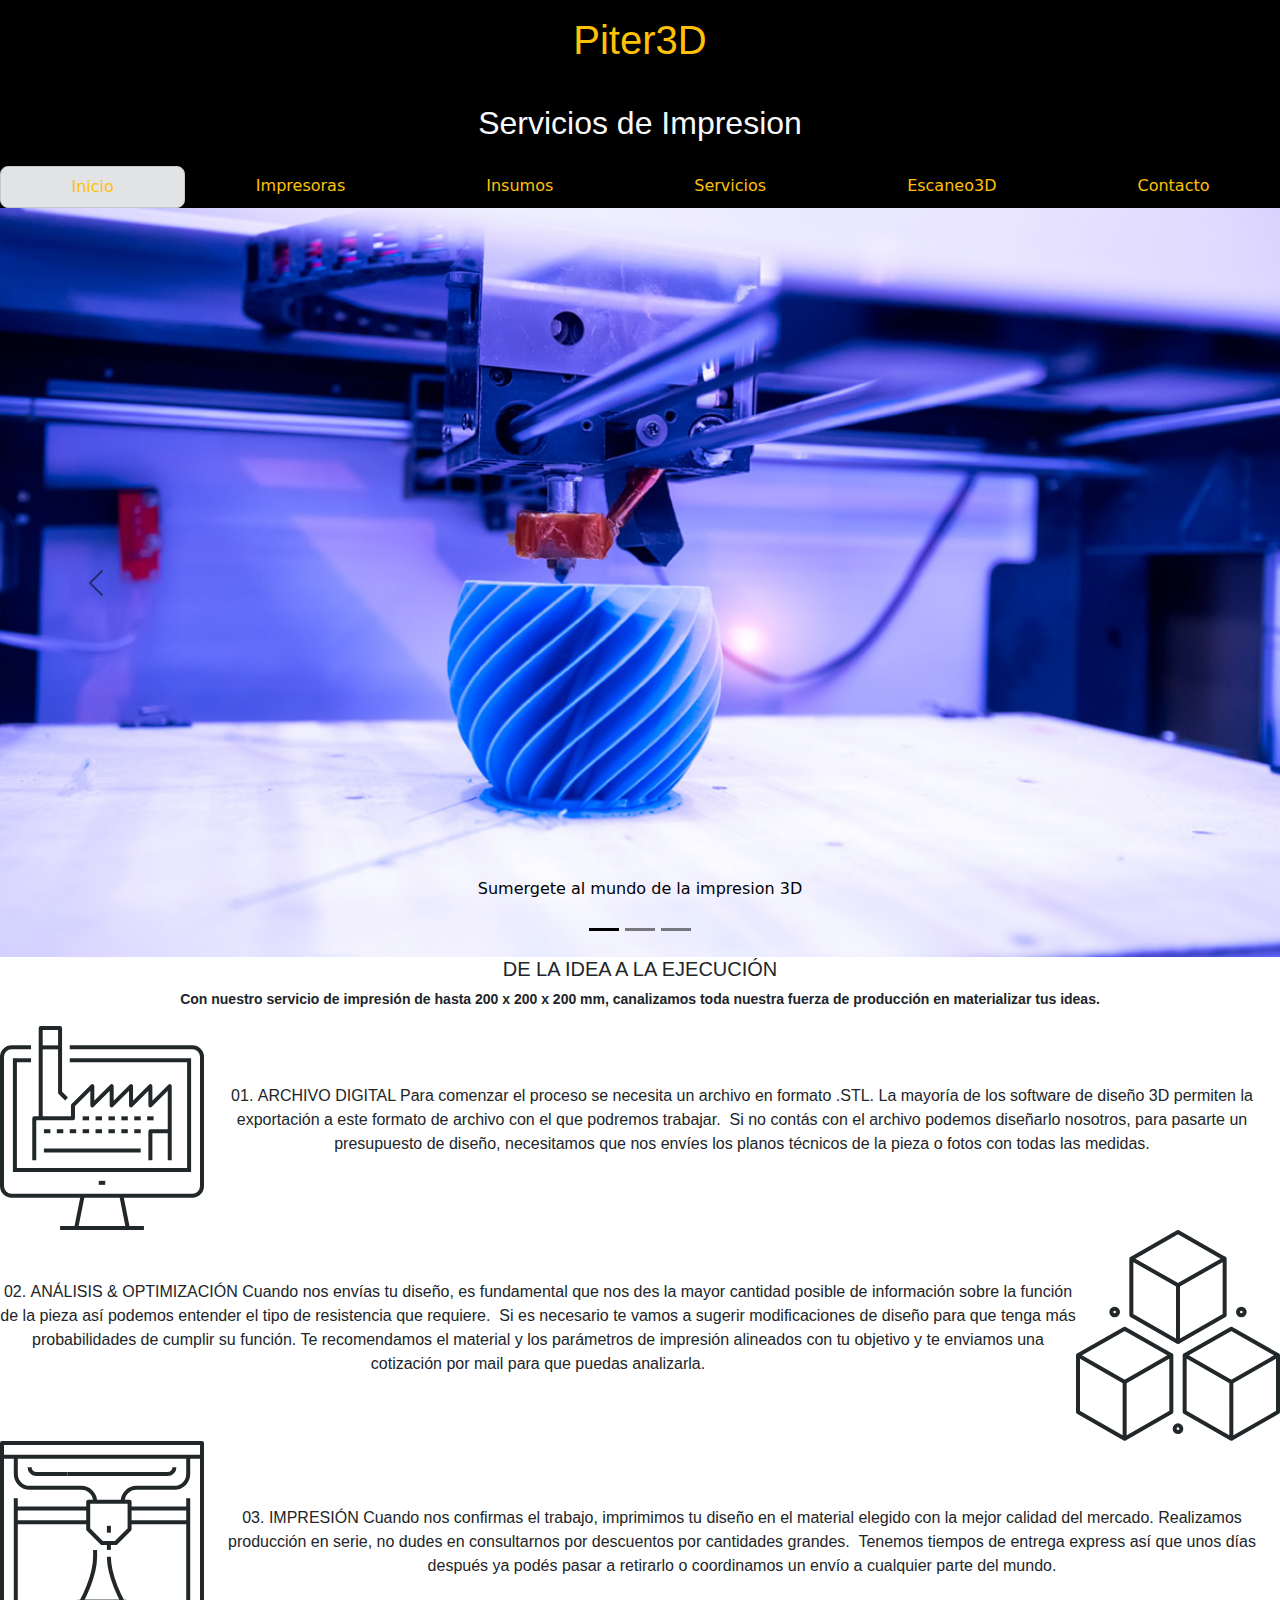
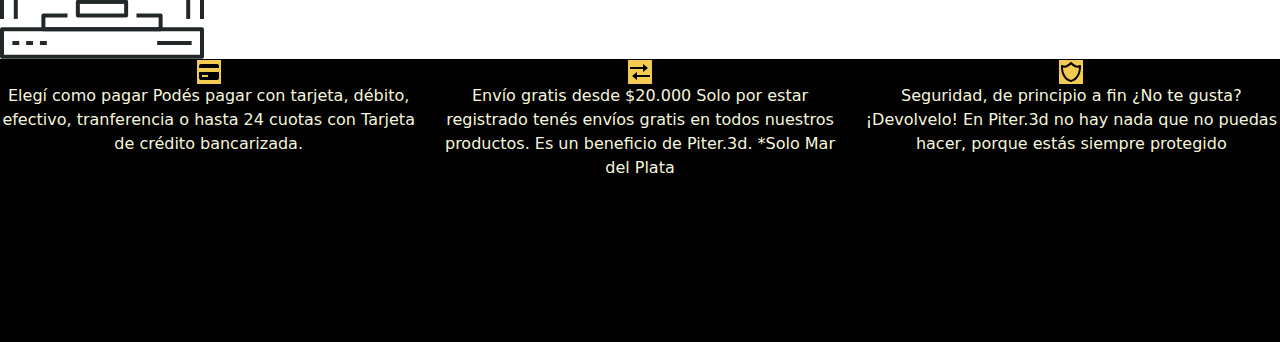
<file: index.html>
<!DOCTYPE html>
<html lang="en">
<head>
    <meta charset="UTF-8">
    <meta name="viewport" content="width=device-width, initial-scale=1.0">
    <title>Piter.3d</title>
    <link rel="stylesheet" href="./css/styles.css">
    <link rel="stylesheet" href="./bootstrap-carpetas/bootstrap-5.3.3-dist/css/bootstrap.min.css">
    <link href="https://cdn.jsdelivr.net/npm/bootstrap@5.3.3/dist/css/bootstrap.min.css" rel="stylesheet" integrity="sha384-QWTKZyjpPEjISv5WaRU9OFeRpok6YctnYmDr5pNlyT2bRjXh0JMhjY6hW+ALEwIH" crossorigin="anonymous">

</head>
<body>
    <header>
        <h1 class="p-3 text-warning">Piter3D</h1>
        <h2 class="p-3 text-light">Servicios de Impresion </h2>
        <nav class="nav nav-pills flex-column flex-sm-row ">
            <a class=" bg-secondary-subtle border border-secondary-subtle rounded-3 flex-sm-fill text-sm-center nav-link active text-warning" aria-current="page" href="#">Inicio</a>
            <a class="flex-sm-fill text-sm-center nav-link text-warning" href="./pages/impresoras.html">Impresoras</a>
            <a class="flex-sm-fill text-sm-center nav-link text-warning" href="./pages/insumos.html">Insumos</a>
            <a class="flex-sm-fill text-sm-center nav-link text-warning" href="./pages/servicios.html">Servicios</a>
            <a class="flex-sm-fill text-sm-center nav-link text-warning" href="./pages/escaneo3d.html">Escaneo3D</a>
            <a class="flex-sm-fill text-sm-center nav-link text-warning" href="./pages/contacto.html">Contacto</a>
          </nav>
    </header>
    <div id="carouselExampleDark" class="carousel carousel-dark slide">
        <div class="carousel-indicators">
          <button type="button" data-bs-target="#carouselExampleDark" data-bs-slide-to="0" class="active" aria-current="true" aria-label="Slide 1"></button>
          <button type="button" data-bs-target="#carouselExampleDark" data-bs-slide-to="1" aria-label="Slide 2"></button>
          <button type="button" data-bs-target="#carouselExampleDark" data-bs-slide-to="2" aria-label="Slide 3"></button>
        </div>
        <div class="carousel-inner">
          <div class="carousel-item active" data-bs-interval="10000">
            <img src="./assets/BLOG-importancia-3d-e.jpg" class="d-block w-100" alt="maquina">
            <div class="carousel-caption d-none d-md-block">
             <p>Sumergete al mundo de la impresion 3D</p>
            </div>
          </div>
          <div class="carousel-item" data-bs-interval="2000">
            <img src="./assets/tecnologia-equipamiento-laboratorio-azul-generado-ia.jpg" class="d-block w-100" alt="maquina2">
            <div class="carousel-caption d-none d-md-block">
             <p>Las posibilidades son infinas</p>
            </div>
          </div>
          <div class="carousel-item">
            <img src="./assets/descubre-que-es-y-como-funciona-una-impresora-3d.webp" class="d-block w-100" alt="maquina3">
            <div class="carousel-caption d-none d-md-block">
            <p>observa el gran abanico de materiales que se puede imprimir</p>
            </div>
          </div>
        </div>
        <button class="carousel-control-prev" type="button" data-bs-target="#carouselExampleDark" data-bs-slide="prev">
          <span class="carousel-control-prev-icon" aria-hidden="true"></span>
          <span class="visually-hidden">Previous</span>
        </button>
        <button class="carousel-control-next" type="button" data-bs-target="#carouselExampleDark" data-bs-slide="next">
          <span class="carousel-control-next-icon" aria-hidden="true"></span>
          <span class="visually-hidden">Next</span>
        </button>
        <script src="https://cdn.jsdelivr.net/npm/@popperjs/core@2.11.8/dist/umd/popper.min.js" integrity="sha384-I7E8VVD/ismYTF4hNIPjVp/Zjvgyol6VFvRkX/vR+Vc4jQkC+hVqc2pM8ODewa9r" crossorigin="anonymous"></script>
        <script src="https://cdn.jsdelivr.net/npm/bootstrap@5.3.3/dist/js/bootstrap.min.js" integrity="sha384-0pUGZvbkm6XF6gxjEnlmuGrJXVbNuzT9qBBavbLwCsOGabYfZo0T0to5eqruptLy" crossorigin="anonymous"></script>
      </div>
    <div class="1">
        <h2 class="sub">DE LA IDEA A LA EJECUCIÓN</h2>
         <p class="subi">Con nuestro servicio de impresión de hasta 200 x 200 x 200 mm, canalizamos toda nuestra fuerza de producción en materializar tus ideas.</p>
    </div>
    <section class="sec1">
           <img class="archivo" src="./assets/5f84947a897648c159337d2c_archivo.svg" alt="archivo">
           <p class="p1">01. ARCHIVO DIGITAL
        Para comenzar el proceso se necesita un archivo en formato .STL. La mayoría de los software de diseño 3D permiten la exportación a este formato de archivo con el que podremos trabajar.  Si no contás con el archivo podemos diseñarlo nosotros, para pasarte un presupuesto de diseño, necesitamos que nos envíes los planos técnicos de la pieza o fotos con todas las medidas.</p>
    </section>
    <section class="sec2">
            <img class="optimizacion"  src="./assets/5f8495b737eb056741e2e92a_optimizacion.svg" alt="optimizacion">
           <p class="p2">02. ANÁLISIS & OPTIMIZACIÓN
        Cuando nos envías tu diseño, es fundamental que nos des la mayor cantidad posible de información sobre la función de la pieza así podemos entender el tipo de resistencia que requiere. ‍ Si es necesario te vamos a sugerir modificaciones de diseño para que tenga más probabilidades de cumplir su función. Te recomendamos el material y los parámetros de impresión alineados con tu objetivo y te enviamos una cotización por mail para que puedas analizarla.</p>
    </section>
    <section class="sec3">
            <img class="impresion" src="./assets/5f8495c6d27be6d474753c01_impresion.svg" alt="impresion">
            <p class="p3">03. IMPRESIÓN
        Cuando nos confirmas el trabajo, imprimimos tu diseño en el material elegido con la mejor calidad del mercado. Realizamos producción en serie, no dudes en consultarnos por descuentos por cantidades grandes.  Tenemos tiempos de entrega express así que unos días después ya podés pasar a retirarlo o coordinamos un envío a cualquier parte del mundo.</p>
    </section>
</body>
<footer>
    <div>
        <img class="tar" src="./assets/bxs-credit-card.svg" alt="tarjeta">
        <p>Elegí como pagar
            Podés pagar con tarjeta, débito, efectivo, tranferencia o hasta 24 cuotas con Tarjeta de crédito bancarizada.</p>
    </div>
    <div>
        <img class="env" src="./assets/bx-transfer.svg" alt="envio">
        <p>Envío gratis desde $20.000
            Solo por estar registrado tenés envíos gratis en todos nuestros productos. Es un beneficio de Piter.3d. *Solo Mar del Plata</p>
    </div>
    <div><img class="seg" src="./assets/bx-shield-alt-2.svg" alt="seguro">
         <p>Seguridad, de principio a fin
            ¿No te gusta? ¡Devolvelo! En Piter.3d no hay nada que no puedas hacer, porque estás siempre protegido</p>
    </div>
   
</footer>
</html>
</file>
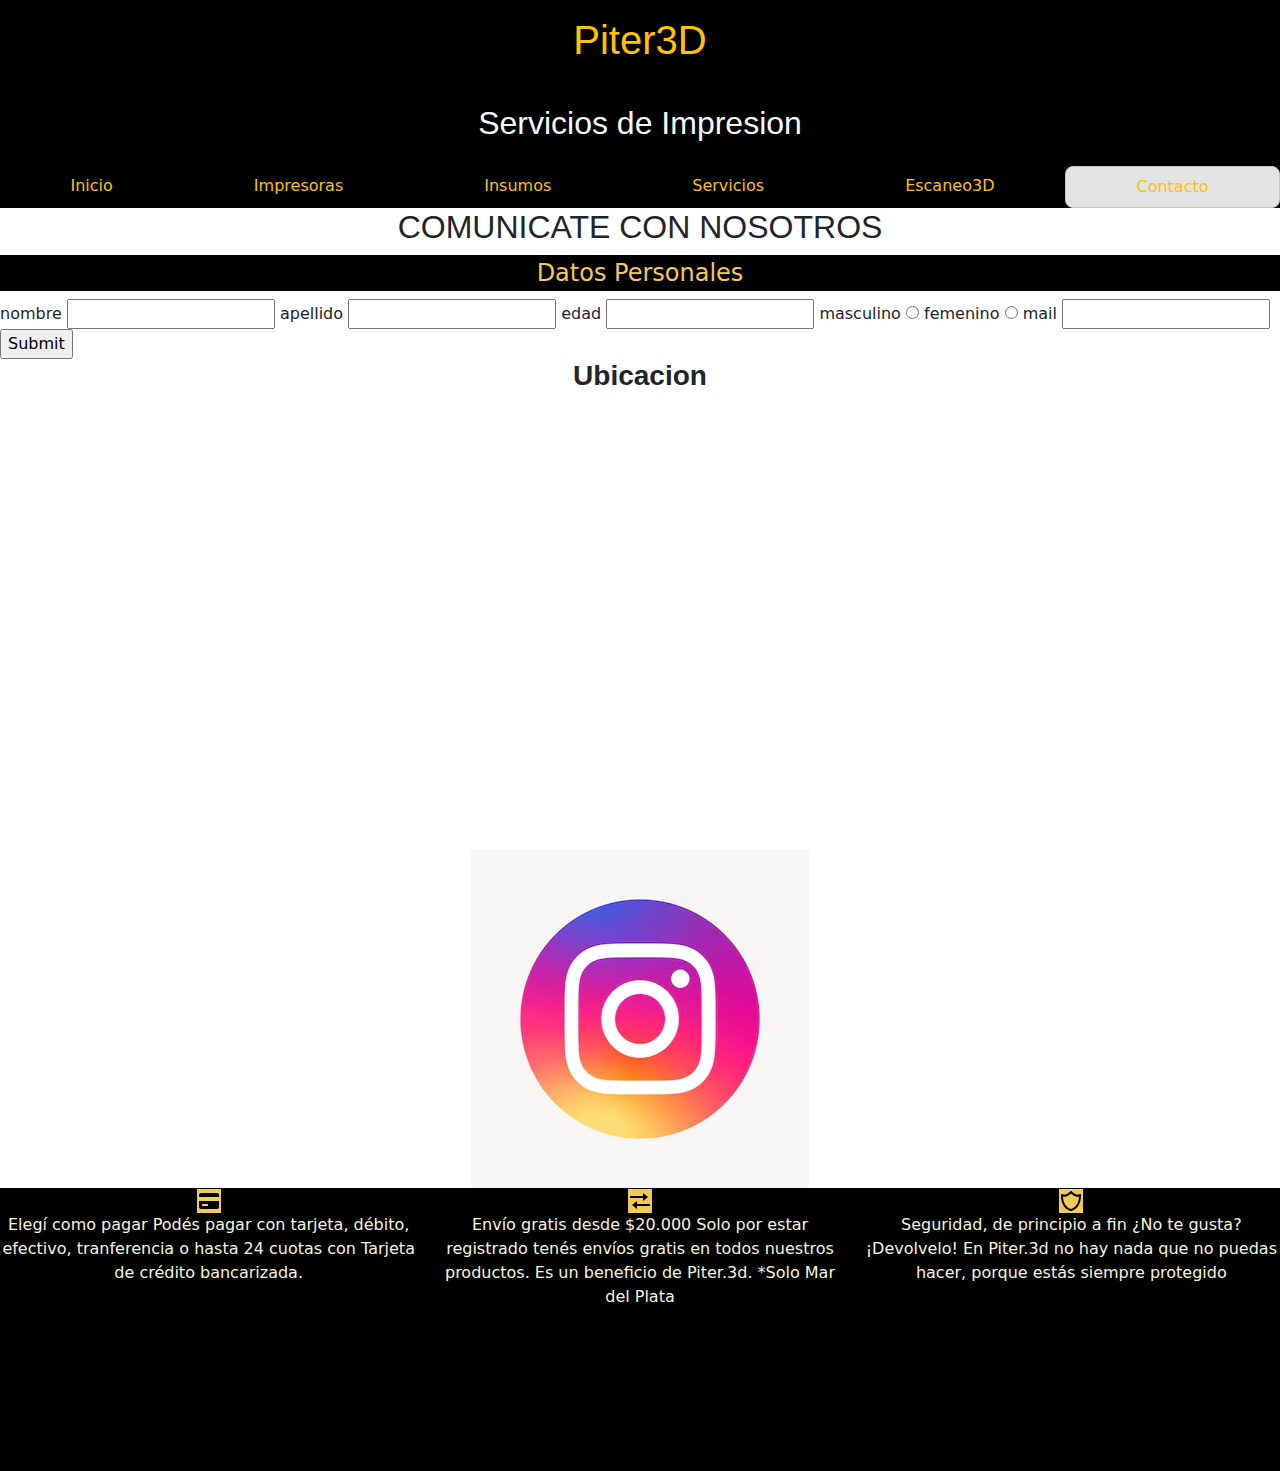
<file: pages/contacto.html>
<!DOCTYPE html>
<html lang="en">
<head>
    <meta charset="UTF-8">
    <meta name="viewport" content="width=device-width, initial-scale=1.0">
    <title>Piter.3d</title>
    <link rel="stylesheet" href="../css/styles.css">
    <link rel="stylesheet" href="../bootstrap-carpetas/bootstrap-5.3.3-dist/css/bootstrap.min.css">
    <link href="https://cdn.jsdelivr.net/npm/bootstrap@5.3.3/dist/css/bootstrap.min.css" rel="stylesheet" integrity="sha384-QWTKZyjpPEjISv5WaRU9OFeRpok6YctnYmDr5pNlyT2bRjXh0JMhjY6hW+ALEwIH" crossorigin="anonymous">
</head>
<body>
    <header>
        <h1 class="p-3 text-warning">Piter3D</h1>
        <h2 class="p-3 text-light">Servicios de Impresion </h2>
     <nav class="nav nav-pills flex-column flex-sm-row ">
         <a class=" flex-sm-fill text-sm-center nav-link text-warning" href="../index.html">Inicio</a>
         <a class="flex-sm-fill text-sm-center nav-link text-warning" aria-current="page" href="../pages/impresoras.html">Impresoras</a>
         <a class="flex-sm-fill text-sm-center nav-link text-warning" href="../pages/insumos.html">Insumos</a>
         <a class="flex-sm-fill text-sm-center nav-link text-warning" href="#">Servicios</a>
         <a class="flex-sm-fill text-sm-center nav-link text-warning" href="../pages/escaneo3d.html">Escaneo3D</a>
         <a class="bg-secondary-subtle border border-secondary-subtle rounded-3 flex-sm-fill text-sm-center nav-link active text-warning" href="#">Contacto</a>
       </nav>
    </header>
    <div>
        <h2 class="tit2">COMUNICATE CON NOSOTROS</h2>
    </div>
    <div class="form">
        <form action="">
            <fieldset>
                <legend class="dt">Datos Personales</legend>
                <label for="nombre">nombre</label>
                <input type="text" name="Nombre" id="Nombre">
                <label for="apellido">apellido</label>
                <input type="text" name="apellido" id="apellido">
                <label for="edad">edad</label>
                <input type="number" id="edad" name="edad">
                <label for="m">masculino</label>
                <input type="radio" id="m" name="sexo" value="masculino">
                <label for="f">femenino</label>
                <input type="radio" id="f" name="sexo" value="femenino">
                <label for="email">mail</label>
                <input type="email" id="email" name="email">
                <input type="submit">
            </fieldset>
        </form>
    </div>
    
    <div class="ub">
        <h3 class="ub1">Ubicacion</h3>
        
    </div>
    <div class="map1">
        <iframe class="map" src="https://www.google.com/maps/embed?pb=!1m18!1m12!1m3!1d3145.094058283622!2d-57.59916709999999!3d-37.9749342!2m3!1f0!2f0!3f0!3m2!1i1024!2i768!4f13.1!3m3!1m2!1s0x9584d8fd8493049d%3A0xd312702db5c464f3!2sLuciano%20Arru%C3%A9%201878%2C%20B7606IVL%20Mar%20del%20Plata%2C%20Provincia%20de%20Buenos%20Aires!5e0!3m2!1ses!2sar!4v1714400534914!5m2!1ses!2sar" width="600" height="450" style="border:0;" allowfullscreen="" loading="lazy" referrerpolicy="no-referrer-when-downgrade"></iframe>
    </div>
    <div class="ins">
        <a class="ins1" href="https://www.instagram.com/piter.3d" >
            <img class="ins2" src="../assets/icono-redes-sociales-vector-instagram-7-junio-2021-bangkok-tailandia_53876-136728.avif" alt="instagram">
        </a>    
    </div>
    <script src="https://cdn.jsdelivr.net/npm/@popperjs/core@2.11.8/dist/umd/popper.min.js" integrity="sha384-I7E8VVD/ismYTF4hNIPjVp/Zjvgyol6VFvRkX/vR+Vc4jQkC+hVqc2pM8ODewa9r" crossorigin="anonymous"></script>
    <script src="https://cdn.jsdelivr.net/npm/bootstrap@5.3.3/dist/js/bootstrap.min.js" integrity="sha384-0pUGZvbkm6XF6gxjEnlmuGrJXVbNuzT9qBBavbLwCsOGabYfZo0T0to5eqruptLy" crossorigin="anonymous"></script>
</body>

<footer>
    <div>
        <img class="tar" src="../assets/bxs-credit-card.svg" alt="tarjeta">
        <p>Elegí como pagar
            Podés pagar con tarjeta, débito, efectivo, tranferencia o hasta 24 cuotas con Tarjeta de crédito bancarizada.</p>
    </div>
    <div>
        <img class="env" src="../assets/bx-transfer.svg" alt="envio">
        <p>Envío gratis desde $20.000
            Solo por estar registrado tenés envíos gratis en todos nuestros productos. Es un beneficio de Piter.3d. *Solo Mar del Plata</p>
    </div>
    <div><img class="seg" src="../assets/bx-shield-alt-2.svg" alt="seguro">
         <p>Seguridad, de principio a fin
            ¿No te gusta? ¡Devolvelo! En Piter.3d no hay nada que no puedas hacer, porque estás siempre protegido</p>
    </div>
   
</footer>
</html>
</file>
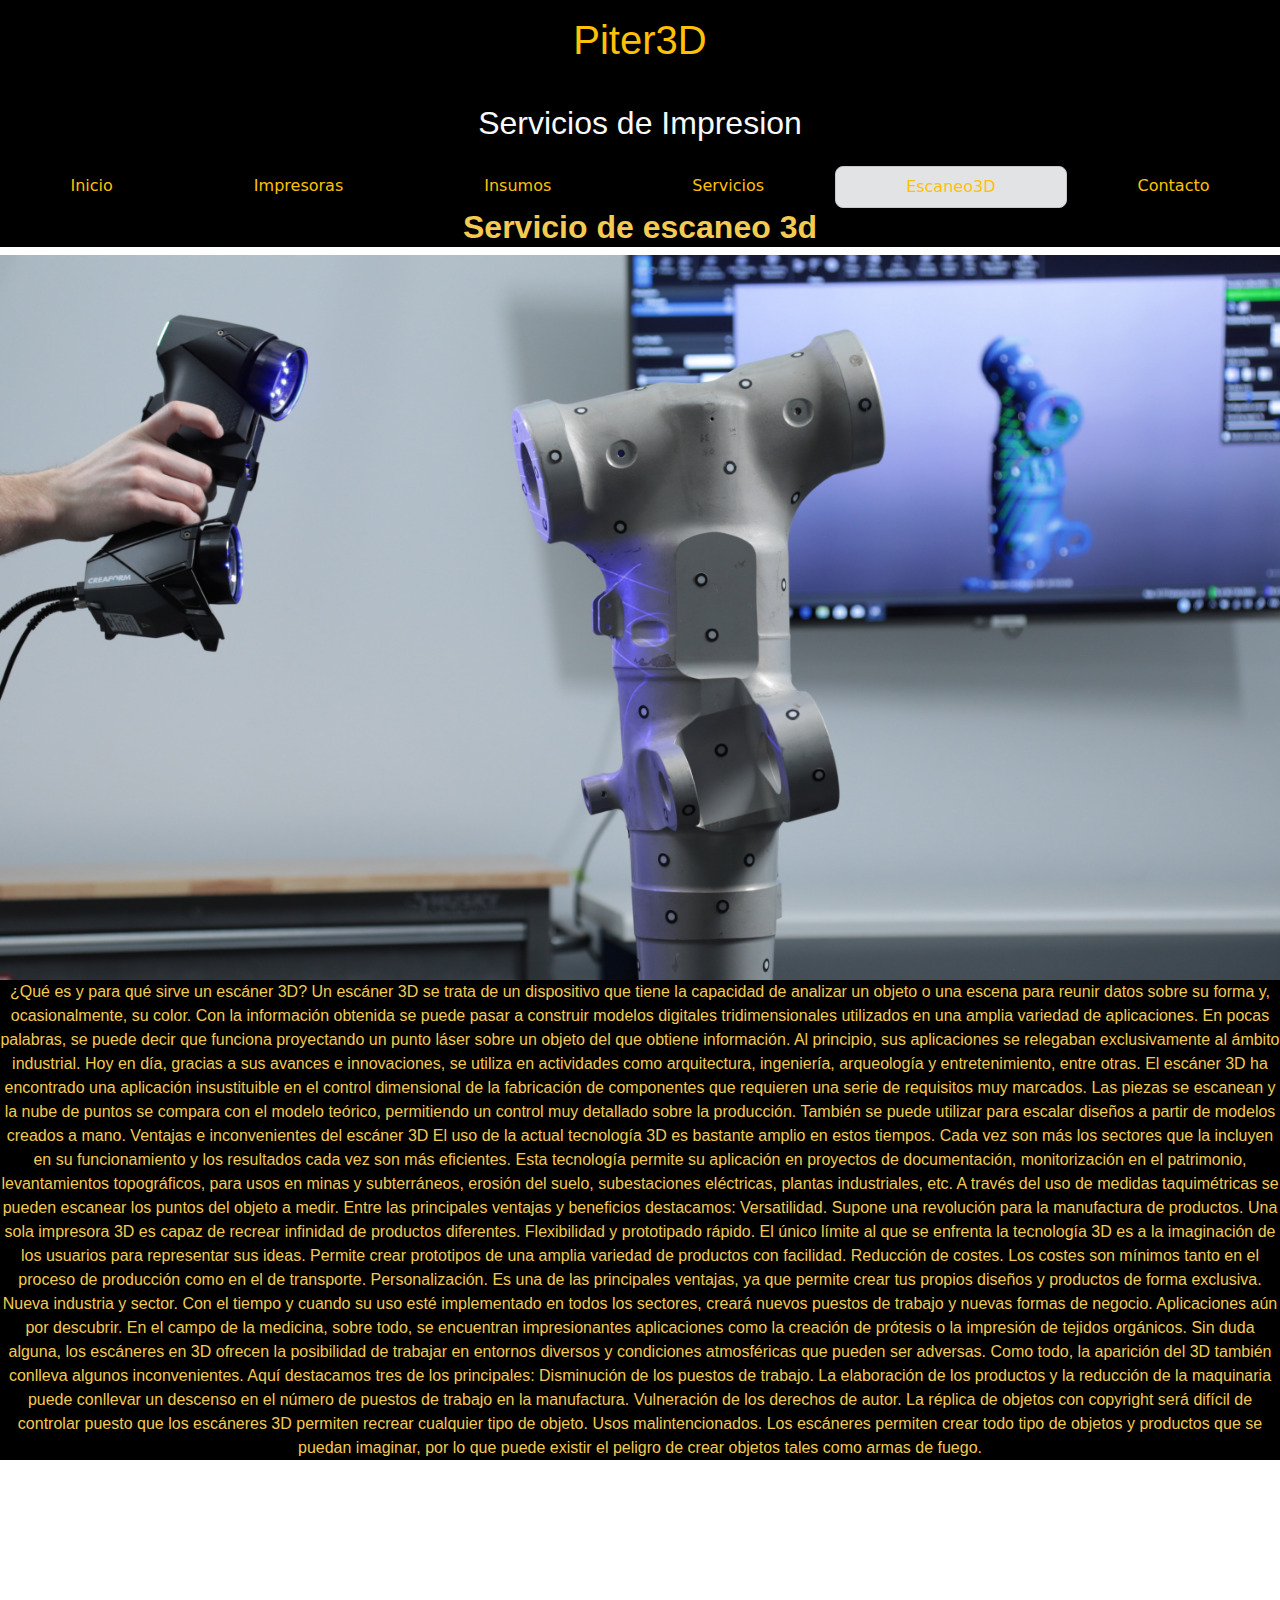
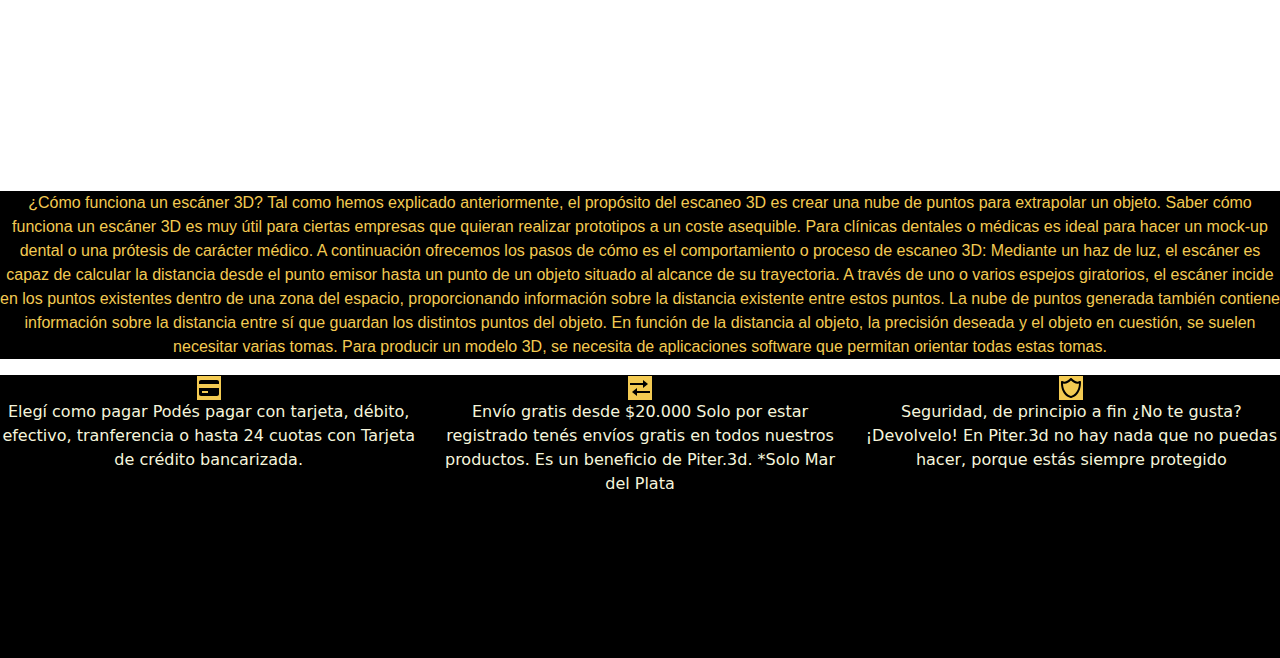
<file: pages/escaneo3d.html>
<!DOCTYPE html>
<html lang="en">
<head>
    <meta charset="UTF-8">
    <meta name="viewport" content="width=device-width, initial-scale=1.0">
    <title>Piter.3d</title>
    <link rel="stylesheet" href="../css/styles.css">
    <link rel="stylesheet" href="../bootstrap-carpetas/bootstrap-5.3.3-dist/css/bootstrap.min.css">
    <link href="https://cdn.jsdelivr.net/npm/bootstrap@5.3.3/dist/css/bootstrap.min.css" rel="stylesheet" integrity="sha384-QWTKZyjpPEjISv5WaRU9OFeRpok6YctnYmDr5pNlyT2bRjXh0JMhjY6hW+ALEwIH" crossorigin="anonymous">
</head>
<body>
    <header>
        <h1 class="p-3 text-warning">Piter3D</h1>
        <h2 class="p-3 text-light">Servicios de Impresion </h2>
     <nav class="nav nav-pills flex-column flex-sm-row ">
         <a class=" flex-sm-fill text-sm-center nav-link text-warning" href="../index.html">Inicio</a>
         <a class="flex-sm-fill text-sm-center nav-link text-warning" aria-current="page" href="../pages/impresoras.html">Impresoras</a>
         <a class="flex-sm-fill text-sm-center nav-link text-warning" href="../pages/insumos.html">Insumos</a>
         <a class="flex-sm-fill text-sm-center nav-link text-warning" href="../pages/servicios.html">Servicios</a>
         <a class="bg-secondary-subtle border border-secondary-subtle rounded-3 flex-sm-fill text-sm-center nav-link active text-warning" href="#">Escaneo3D</a>
         <a class="flex-sm-fill text-sm-center nav-link text-warning" href="../pages/contacto.html">Contacto</a>
       </nav>
    </header>
    </nav>
    <div>
        <h2 class="tit1">Servicio de escaneo 3d</h2>
    </div>
    <div class="pres">
        <img class="pres1" src="../assets/3D-scanner-and-mesh.webp" alt="escaneo">
        <p class="pres2">¿Qué es y para qué sirve un escáner 3D?
            Un escáner 3D se trata de un dispositivo que tiene la capacidad de analizar un objeto o una escena para reunir datos sobre su forma y, ocasionalmente, su color. Con la información obtenida se puede pasar a construir modelos digitales tridimensionales utilizados en una amplia variedad de aplicaciones. 
            
            En pocas palabras, se puede decir que funciona proyectando un punto láser sobre un objeto del que obtiene información.
            
            Al principio, sus aplicaciones se relegaban exclusivamente al ámbito industrial. Hoy en día, gracias a sus avances e innovaciones, se utiliza en actividades como arquitectura, ingeniería, arqueología y entretenimiento, entre otras. 
            
            El escáner 3D ha encontrado una aplicación insustituible en el control dimensional de la fabricación de componentes que requieren una serie de requisitos muy marcados. Las piezas se escanean y la nube de puntos se compara con el modelo teórico, permitiendo un control muy detallado sobre la producción. 
            
            También se puede utilizar para escalar diseños a partir de modelos creados a mano.
            
            Ventajas e inconvenientes del escáner 3D
            El uso de la actual tecnología 3D es bastante amplio en estos tiempos. Cada vez son más los sectores que la incluyen en su funcionamiento y los resultados cada vez son más eficientes. 
            
            Esta tecnología permite su aplicación en proyectos de documentación, monitorización en el patrimonio, levantamientos topográficos, para usos en minas y subterráneos, erosión del suelo, subestaciones eléctricas, plantas industriales, etc. A través del uso de medidas taquimétricas se pueden escanear los puntos del objeto a medir.
            
            Entre las principales ventajas y beneficios destacamos:
            
            Versatilidad. Supone una revolución para la manufactura de productos. Una sola impresora 3D es capaz de recrear infinidad de productos diferentes.
            Flexibilidad y prototipado rápido. El único límite al que se enfrenta la tecnología 3D es a la imaginación de los usuarios para representar sus ideas. Permite crear prototipos de una amplia variedad de productos con facilidad.
            Reducción de costes. Los costes son mínimos tanto en el proceso de producción como en el de transporte. 
            Personalización. Es una de las principales ventajas, ya que permite crear tus propios diseños y productos de forma exclusiva. 
            Nueva industria y sector. Con el tiempo y cuando su uso esté implementado en todos los sectores, creará nuevos puestos de trabajo y nuevas formas de negocio.
            Aplicaciones aún por descubrir. En el campo de la medicina, sobre todo, se encuentran impresionantes aplicaciones como la creación de prótesis o la impresión de tejidos orgánicos.
            Sin duda alguna, los escáneres en 3D ofrecen la posibilidad de trabajar en entornos diversos y condiciones atmosféricas que pueden ser adversas.
            
            Como todo, la aparición del 3D también conlleva algunos inconvenientes. Aquí destacamos tres de los principales:
            
            Disminución de los puestos de trabajo. La elaboración de los productos y la reducción de la maquinaria puede conllevar un descenso en el número de puestos de trabajo en la manufactura. 
            Vulneración de los derechos de autor. La réplica de objetos con copyright será difícil de controlar puesto que los escáneres 3D permiten recrear cualquier tipo de objeto.
            Usos malintencionados. Los escáneres permiten crear todo tipo de objetos y productos que se puedan imaginar, por lo que puede existir el peligro de crear objetos tales como armas de fuego.</p>
            <div class="video">
                <iframe class="video1" width="560" height="315" src="https://www.youtube.com/embed/7nxnBvDXuKc?si=REzj6--Mvn3L0f26" title="YouTube video player" frameborder="0" allow="accelerometer; autoplay; clipboard-write; encrypted-media; gyroscope; picture-in-picture; web-share" referrerpolicy="strict-origin-when-cross-origin" allowfullscreen></iframe> 
            </div>
        <p class="pres3">¿Cómo funciona un escáner 3D?
            Tal como hemos explicado anteriormente, el propósito del escaneo 3D es crear una nube de puntos para extrapolar un objeto. Saber cómo funciona un escáner 3D es muy útil para ciertas empresas que quieran realizar prototipos a un coste asequible. Para clínicas dentales o médicas es ideal para hacer un mock-up dental o una prótesis de carácter médico.
            
            A continuación ofrecemos los pasos de cómo es el comportamiento o proceso de escaneo 3D:
            
            Mediante un haz de luz, el escáner es capaz de calcular la distancia desde el punto emisor hasta un punto de un objeto situado al alcance de su trayectoria.
            A través de uno o varios espejos giratorios, el escáner incide en los puntos existentes dentro de una zona del espacio, proporcionando información sobre la distancia existente entre estos puntos.
            La nube de puntos generada también contiene información sobre la distancia entre sí que guardan los distintos puntos del objeto. 
            En función de la distancia al objeto, la precisión deseada y el objeto en cuestión, se suelen necesitar varias tomas.
            Para producir un modelo 3D, se necesita de aplicaciones software que permitan orientar todas estas tomas.</p>   
    </div>
    <script src="https://cdn.jsdelivr.net/npm/@popperjs/core@2.11.8/dist/umd/popper.min.js" integrity="sha384-I7E8VVD/ismYTF4hNIPjVp/Zjvgyol6VFvRkX/vR+Vc4jQkC+hVqc2pM8ODewa9r" crossorigin="anonymous"></script>
    <script src="https://cdn.jsdelivr.net/npm/bootstrap@5.3.3/dist/js/bootstrap.min.js" integrity="sha384-0pUGZvbkm6XF6gxjEnlmuGrJXVbNuzT9qBBavbLwCsOGabYfZo0T0to5eqruptLy" crossorigin="anonymous"></script>
</body>
<footer>
    <div>
        <img class="tar" src="../assets/bxs-credit-card.svg" alt="tarjeta">
        <p>Elegí como pagar
            Podés pagar con tarjeta, débito, efectivo, tranferencia o hasta 24 cuotas con Tarjeta de crédito bancarizada.</p>
    </div>
    <div>
        <img class="env" src="../assets/bx-transfer.svg" alt="envio">
        <p>Envío gratis desde $20.000
            Solo por estar registrado tenés envíos gratis en todos nuestros productos. Es un beneficio de Piter.3d. *Solo Mar del Plata</p>
    </div>
    <div><img class="seg" src="../assets/bx-shield-alt-2.svg" alt="seguro">
         <p>Seguridad, de principio a fin
            ¿No te gusta? ¡Devolvelo! En Piter.3d no hay nada que no puedas hacer, porque estás siempre protegido</p>
    </div>
   
</footer>
</html>
</file>
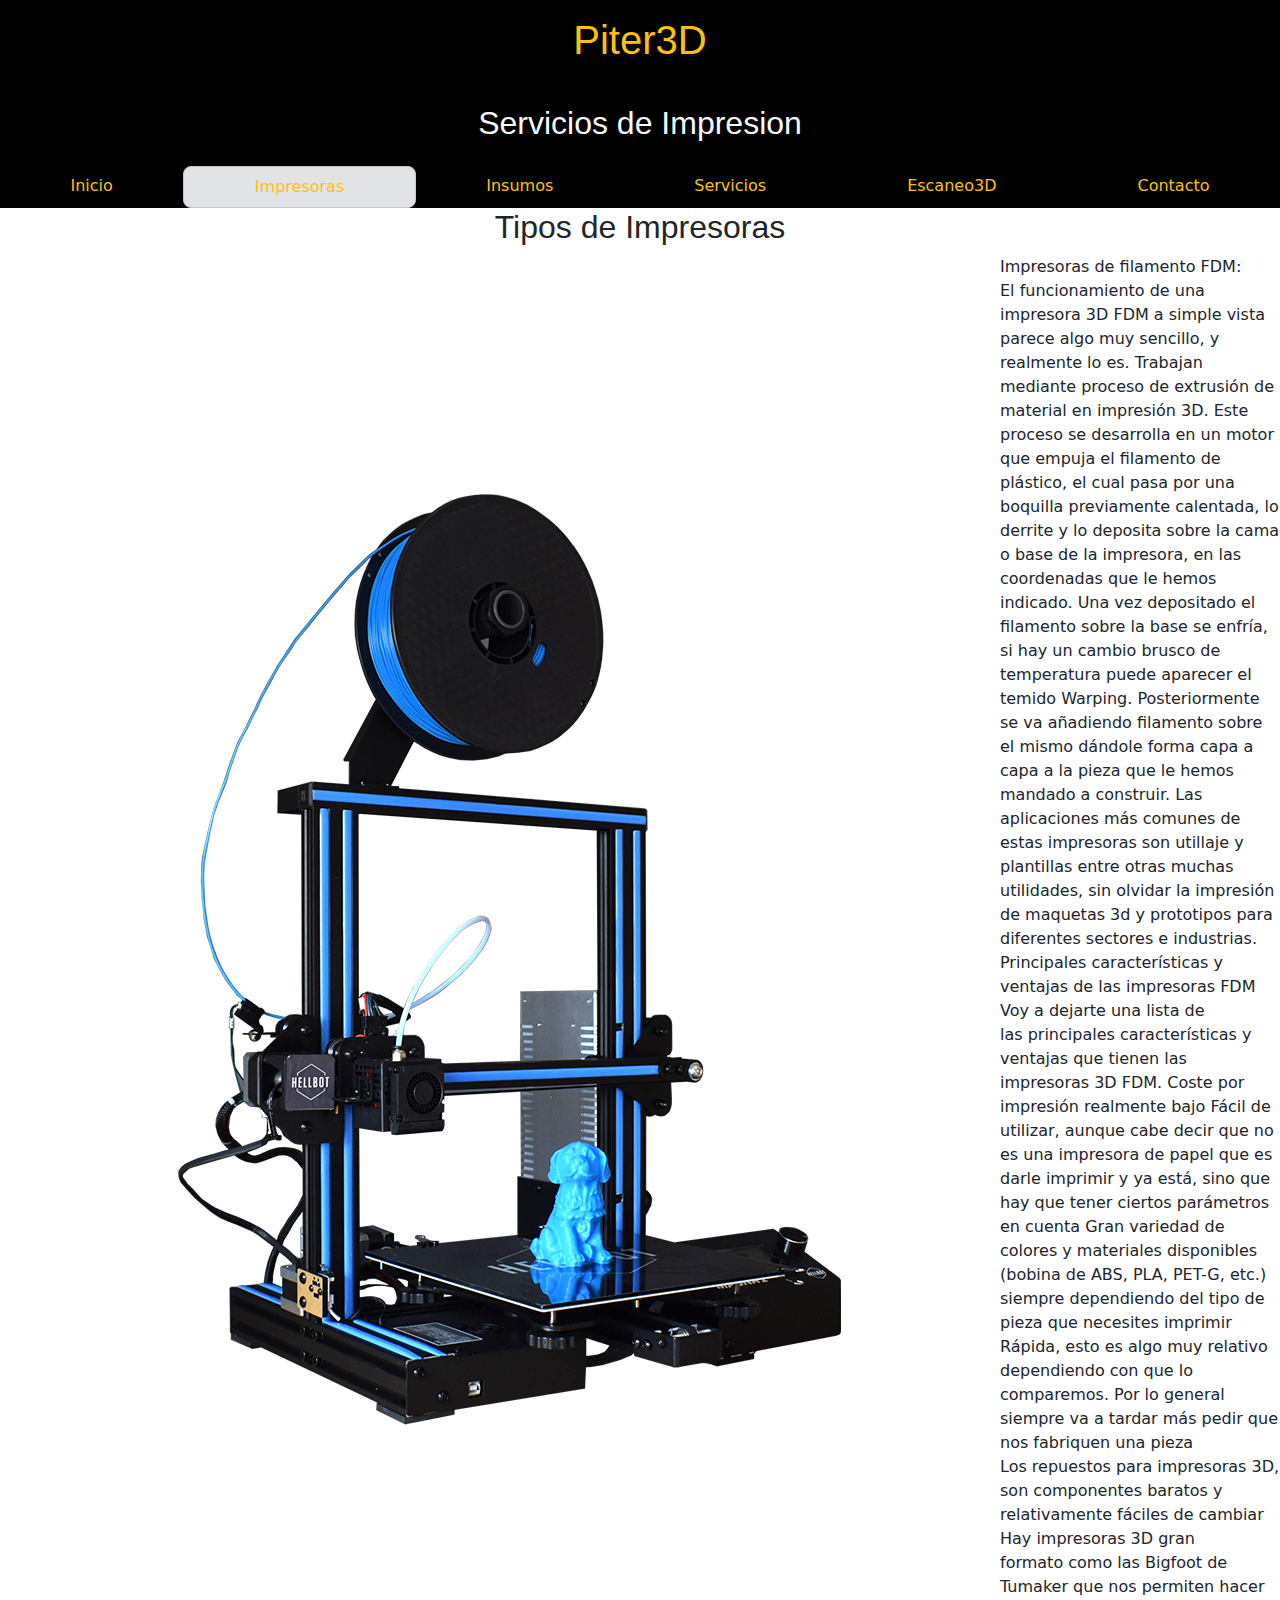
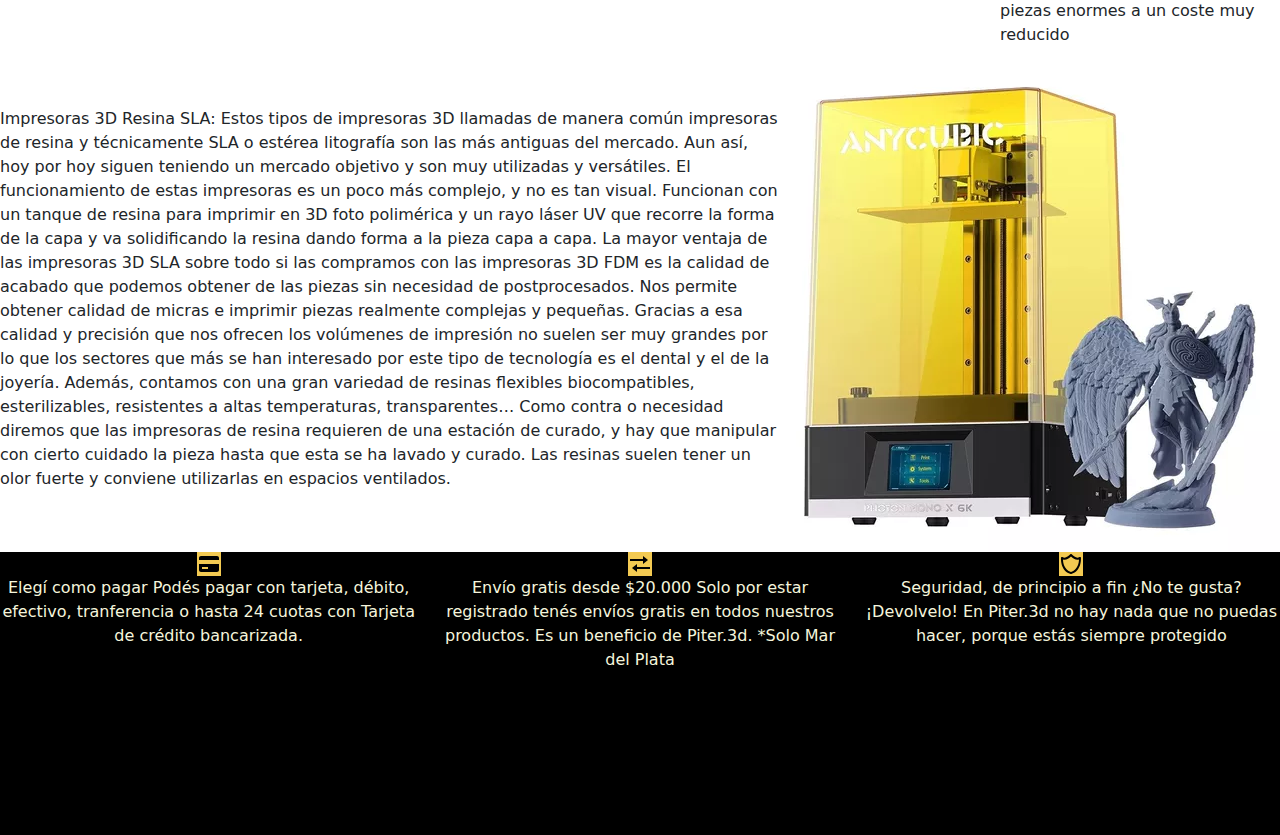
<file: pages/impresoras.html>
<!DOCTYPE html>
<html lang="en">
<head>
    <meta charset="UTF-8">
    <meta name="viewport" content="width=device-width, initial-scale=1.0">
    <title>Piter.3d</title>
    <link rel="stylesheet" href="../css/styles.css">
    <link rel="stylesheet" href="../bootstrap-carpetas/bootstrap-5.3.3-dist/css/bootstrap.min.css">
    <link href="https://cdn.jsdelivr.net/npm/bootstrap@5.3.3/dist/css/bootstrap.min.css" rel="stylesheet" integrity="sha384-QWTKZyjpPEjISv5WaRU9OFeRpok6YctnYmDr5pNlyT2bRjXh0JMhjY6hW+ALEwIH" crossorigin="anonymous">
</head>
<body>
    <header>
           <h1 class="p-3 text-warning">Piter3D</h1>
           <h2 class="p-3 text-light">Servicios de Impresion </h2>
            <nav class="nav nav-pills flex-column flex-sm-row ">
                <a class=" flex-sm-fill text-sm-center nav-link text-warning" href="../index.html">Inicio</a>
                <a class=" bg-secondary-subtle border border-secondary-subtle rounded-3 flex-sm-fill text-sm-center nav-link active text-warning" aria-current="page" href="#">Impresoras</a>
                <a class="flex-sm-fill text-sm-center nav-link text-warning" href="../pages/insumos.html">Insumos</a>
                <a class="flex-sm-fill text-sm-center nav-link text-warning" href="../pages/servicios.html">Servicios</a>
                <a class="flex-sm-fill text-sm-center nav-link text-warning" href="../pages/escaneo3d.html">Escaneo3D</a>
                <a class="flex-sm-fill text-sm-center nav-link text-warning" href="../pages/contacto.html">Contacto</a>
              </nav>
        
    </header>
    </div>
    <h2>Tipos de Impresoras</h2>
    <div class="fdm">
        <p class="fdm1">Impresoras de filamento FDM:
            El funcionamiento de una impresora 3D FDM a simple vista parece algo muy sencillo, y realmente lo es.
            Trabajan mediante proceso de extrusión de material en impresión 3D.
            Este proceso se desarrolla en un motor que empuja el filamento de plástico, el cual pasa por una boquilla previamente calentada, lo derrite y lo deposita sobre la cama o base de la impresora, en las coordenadas que le hemos indicado.
            Una vez depositado el filamento sobre la base se enfría, si hay un cambio brusco de temperatura puede aparecer el temido Warping.
            Posteriormente se va añadiendo filamento sobre el mismo dándole forma capa a capa a la pieza que le hemos mandado a construir.
            Las aplicaciones más comunes de estas impresoras son utillaje y plantillas entre otras muchas utilidades, sin olvidar la impresión de maquetas 3d y prototipos para diferentes sectores e industrias.
             
            Principales características y ventajas de las impresoras FDM
            Voy a dejarte una lista de las principales características y ventajas que tienen las impresoras 3D FDM.
            Coste por impresión realmente bajo
            Fácil de utilizar, aunque cabe decir que no es una impresora de papel que es darle imprimir y ya está, sino que hay que tener ciertos parámetros en cuenta
            Gran variedad de colores y materiales disponibles (bobina de ABS, PLA, PET-G, etc.) siempre dependiendo del tipo de pieza que necesites imprimir
            Rápida, esto es algo muy relativo dependiendo con que lo comparemos. Por lo general siempre va a tardar más pedir que nos fabriquen una pieza
            Los repuestos para impresoras 3D, son componentes baratos y relativamente fáciles de cambiar
            Hay impresoras 3D gran formato como las Bigfoot de Tumaker que nos permiten hacer piezas enormes a un coste muy reducido
             </p>
            <img class="fdm2" src="../assets/magna 1.jpg" alt="impresora">
         </div>

     <div class="res">
        <p class="res2">Impresoras 3D Resina SLA:
            Estos tipos de impresoras 3D llamadas de manera común impresoras de resina y técnicamente SLA o estérea litografía son las más antiguas del mercado.
            Aun así, hoy por hoy siguen teniendo un mercado objetivo y son muy utilizadas y versátiles.
            El funcionamiento de estas impresoras es un poco más complejo, y no es tan visual.
            Funcionan con un tanque de resina para imprimir en 3D foto polimérica y un rayo láser UV que recorre la forma de la capa y va solidificando la resina dando forma a la pieza capa a capa.
            La mayor ventaja de las impresoras 3D SLA sobre todo si las compramos con las impresoras 3D FDM es la calidad de acabado que podemos obtener de las piezas sin necesidad de postprocesados.
            Nos permite obtener calidad de micras e imprimir piezas realmente complejas y pequeñas.
            Gracias a esa calidad y precisión que nos ofrecen los volúmenes de impresión no suelen ser muy grandes por lo que los sectores que más se han interesado por este tipo de tecnología es el dental y el de la joyería.
            Además, contamos con una gran variedad de resinas flexibles biocompatibles, esterilizables, resistentes a altas temperaturas, transparentes…
            Como contra o necesidad diremos que las impresoras de resina requieren de una estación de curado, y hay que manipular con cierto cuidado la pieza hasta que esta se ha lavado y curado.
            Las resinas suelen tener un olor fuerte y conviene utilizarlas en espacios ventilados.
             </p>
            <img class="res1" src="../assets/resina.webp" alt="resina">
      </div>
   
    
    
       <script src="https://cdn.jsdelivr.net/npm/@popperjs/core@2.11.8/dist/umd/popper.min.js" integrity="sha384-I7E8VVD/ismYTF4hNIPjVp/Zjvgyol6VFvRkX/vR+Vc4jQkC+hVqc2pM8ODewa9r" crossorigin="anonymous"></script>
       <script src="https://cdn.jsdelivr.net/npm/bootstrap@5.3.3/dist/js/bootstrap.min.js" integrity="sha384-0pUGZvbkm6XF6gxjEnlmuGrJXVbNuzT9qBBavbLwCsOGabYfZo0T0to5eqruptLy" crossorigin="anonymous"></script>
      
</body>
<footer>
    <div>
        <img class="tar" src="../assets/bxs-credit-card.svg" alt="tarjeta">
        <p>Elegí como pagar
            Podés pagar con tarjeta, débito, efectivo, tranferencia o hasta 24 cuotas con Tarjeta de crédito bancarizada.</p>
    </div>
    <div>
        <img class="env" src="../assets/bx-transfer.svg" alt="envio">
        <p>Envío gratis desde $20.000
            Solo por estar registrado tenés envíos gratis en todos nuestros productos. Es un beneficio de Piter.3d. *Solo Mar del Plata</p>
    </div>
    <div><img class="seg" src="../assets/bx-shield-alt-2.svg" alt="seguro">
         <p>Seguridad, de principio a fin
            ¿No te gusta? ¡Devolvelo! En Piter.3d no hay nada que no puedas hacer, porque estás siempre protegido</p>
    </div>
   
</footer>
</html>
</file>
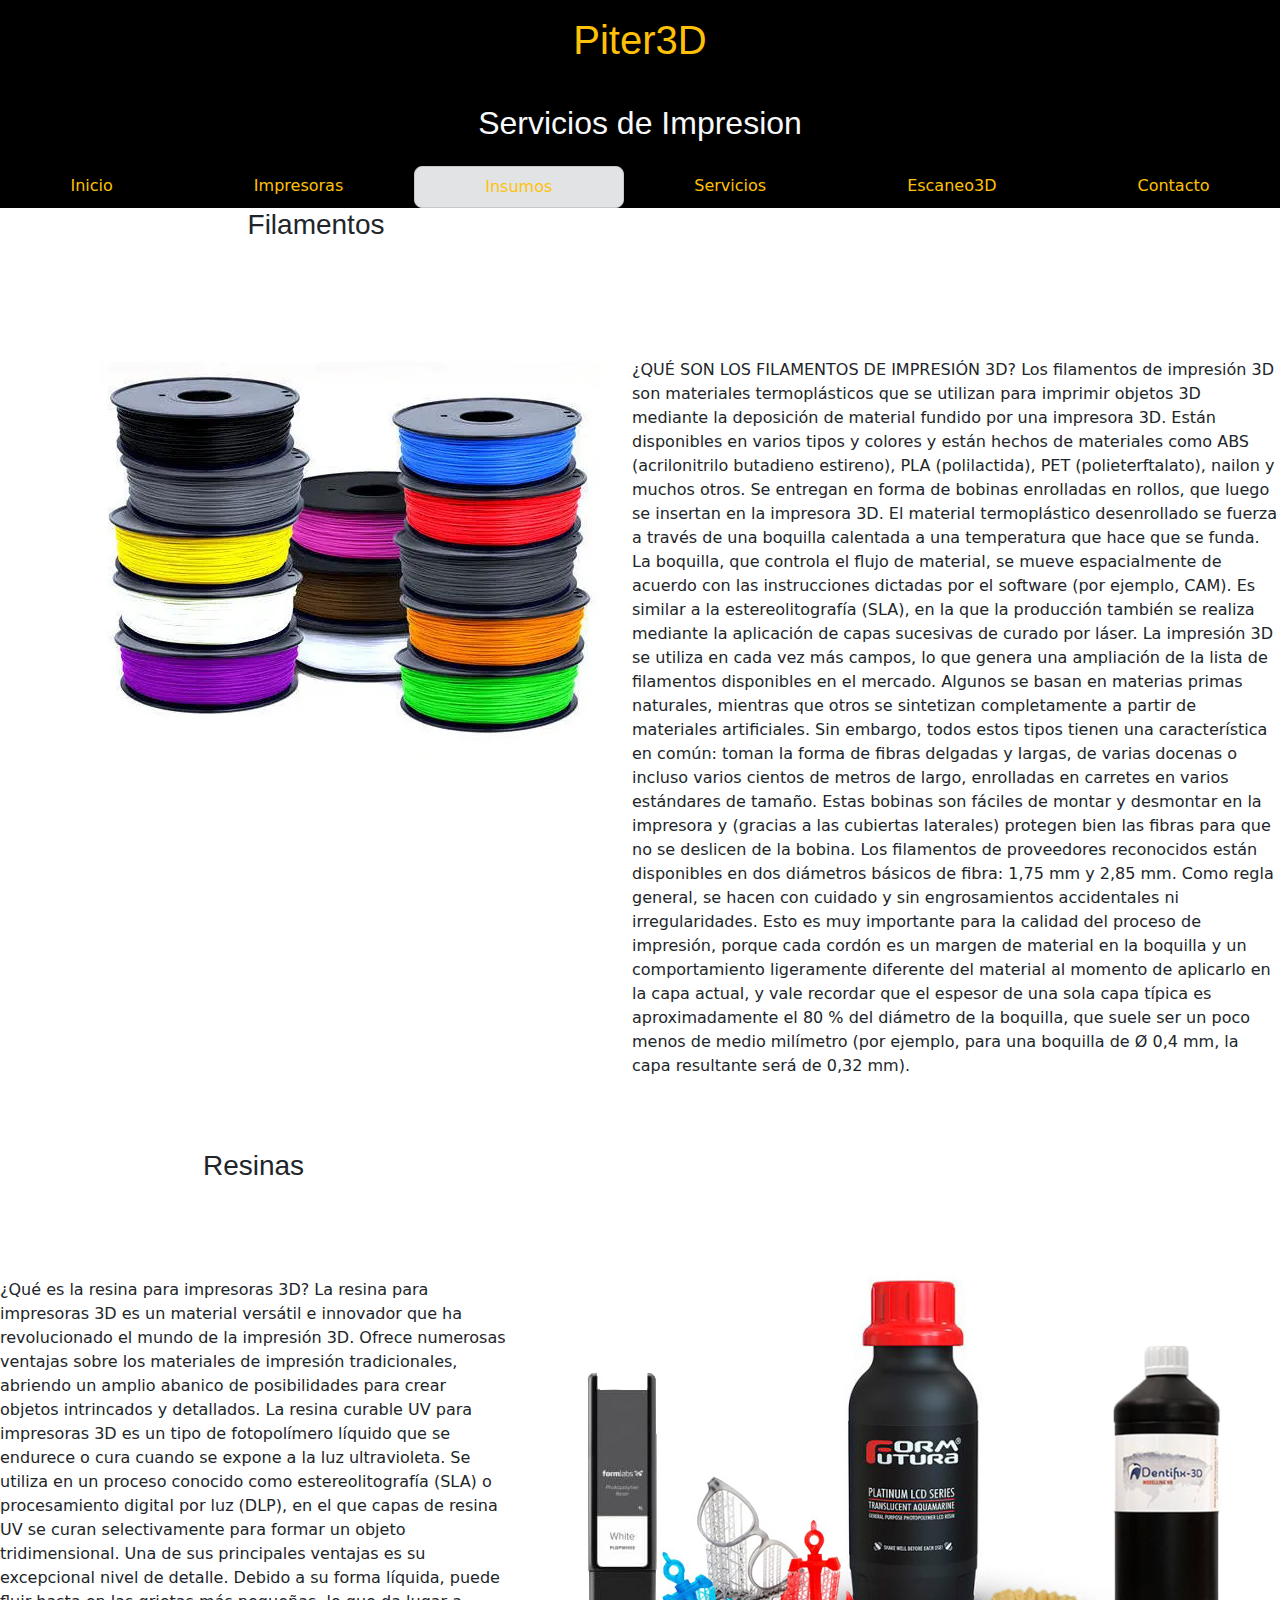
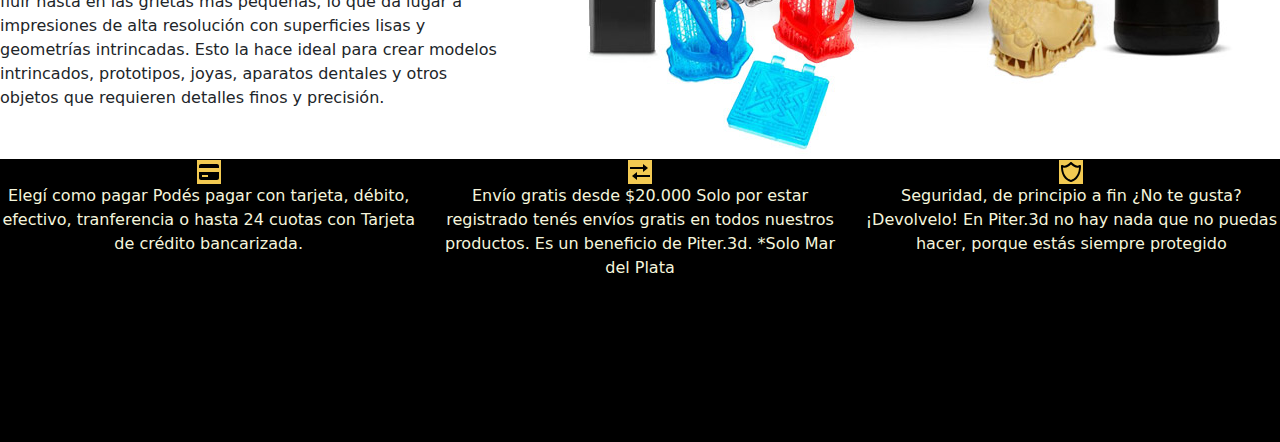
<file: pages/insumos.html>
<!DOCTYPE html>
<html lang="en">
<head>
    <meta charset="UTF-8">
    <meta name="viewport" content="width=device-width, initial-scale=1.0">
    <title>Piter.3d</title>
    <link rel="stylesheet" href="../css/styles.css">
    <link rel="stylesheet" href="../css/styles.css">
    <link rel="stylesheet" href="../bootstrap-carpetas/bootstrap-5.3.3-dist/css/bootstrap.min.css">
    <link href="https://cdn.jsdelivr.net/npm/bootstrap@5.3.3/dist/css/bootstrap.min.css" rel="stylesheet" integrity="sha384-QWTKZyjpPEjISv5WaRU9OFeRpok6YctnYmDr5pNlyT2bRjXh0JMhjY6hW+ALEwIH" crossorigin="anonymous">
</head>
<body>
    <header>
        <h1 class="p-3 text-warning">Piter3D</h1>
        <h2 class="p-3 text-light">Servicios de Impresion </h2>
     <nav class="nav nav-pills flex-column flex-sm-row ">
         <a class=" flex-sm-fill text-sm-center nav-link text-warning" href="../index.html">Inicio</a>
         <a class="flex-sm-fill text-sm-center nav-link text-warning" aria-current="page" href="../pages/impresoras.html">Impresoras</a>
         <a class="bg-secondary-subtle border border-secondary-subtle rounded-3 flex-sm-fill text-sm-center nav-link active text-warning" href="#">Insumos</a>
         <a class="flex-sm-fill text-sm-center nav-link text-warning" href="../pages/servicios.html">Servicios</a>
         <a class="flex-sm-fill text-sm-center nav-link text-warning" href="../pages/escaneo3d.html">Escaneo3D</a>
         <a class="flex-sm-fill text-sm-center nav-link text-warning" href="../pages/contacto.html">Contacto</a>
       </nav>
    </header>
    <div class="fim">
        <h3 class="tit">Filamentos</h3>
        <img class="fil1" src="../assets/word-image-1.webp" alt="filamentos">
        <p class="fil2">¿QUÉ SON LOS FILAMENTOS DE IMPRESIÓN 3D?
            Los filamentos de impresión 3D son materiales termoplásticos que se utilizan para imprimir objetos 3D mediante la deposición de material fundido por una impresora 3D. Están disponibles en varios tipos y colores y están hechos de materiales como ABS (acrilonitrilo butadieno estireno), PLA (polilactida), PET (polieterftalato), nailon y muchos otros. Se entregan en forma de bobinas enrolladas en rollos, que luego se insertan en la impresora 3D. El material termoplástico desenrollado se fuerza a través de una boquilla calentada a una temperatura que hace que se funda. La boquilla, que controla el flujo de material, se mueve espacialmente de acuerdo con las instrucciones dictadas por el software (por ejemplo, CAM). Es similar a la estereolitografía (SLA), en la que la producción también se realiza mediante la aplicación de capas sucesivas de curado por láser. La impresión 3D se utiliza en cada vez más campos, lo que genera una ampliación de la lista de filamentos disponibles en el mercado. Algunos se basan en materias primas naturales, mientras que otros se sintetizan completamente a partir de materiales artificiales. Sin embargo, todos estos tipos tienen una característica en común: toman la forma de fibras delgadas y largas, de varias docenas o incluso varios cientos de metros de largo, enrolladas en carretes en varios estándares de tamaño. Estas bobinas son fáciles de montar y desmontar en la impresora y (gracias a las cubiertas laterales) protegen bien las fibras para que no se deslicen de la bobina.
            
            Los filamentos de proveedores reconocidos están disponibles en dos diámetros básicos de fibra: 1,75 mm y 2,85 mm. Como regla general, se hacen con cuidado y sin engrosamientos accidentales ni irregularidades. Esto es muy importante para la calidad del proceso de impresión, porque cada cordón es un margen de material en la boquilla y un comportamiento ligeramente diferente del material al momento de aplicarlo en la capa actual, y vale recordar que el espesor de una sola capa típica es aproximadamente el 80 % del diámetro de la boquilla, que suele ser un poco menos de medio milímetro (por ejemplo, para una boquilla de Ø 0,4 mm, la capa resultante será de 0,32 mm).</p>
    </div>
    <div class="ren">
        <h3>Resinas</h3>
        <img class="res1" src="../assets/resina.jpg" alt="resina">
        <p class="res2">¿Qué es la resina para impresoras 3D?
            La resina para impresoras 3D es un material versátil e innovador que ha revolucionado el mundo de la impresión 3D. Ofrece numerosas ventajas sobre los materiales de impresión tradicionales, abriendo un amplio abanico de posibilidades para crear objetos intrincados y detallados.
            
            La resina curable UV para impresoras 3D es un tipo de fotopolímero líquido que se endurece o cura cuando se expone a la luz ultravioleta. Se utiliza en un proceso conocido como estereolitografía (SLA) o procesamiento digital por luz (DLP), en el que capas de resina UV se curan selectivamente para formar un objeto tridimensional.
            
            Una de sus principales ventajas es su excepcional nivel de detalle. Debido a su forma líquida, puede fluir hasta en las grietas más pequeñas, lo que da lugar a impresiones de alta resolución con superficies lisas y geometrías intrincadas. Esto la hace ideal para crear modelos intrincados, prototipos, joyas, aparatos dentales y otros objetos que requieren detalles finos y precisión.</p>
            
    </div>
    <script src="https://cdn.jsdelivr.net/npm/@popperjs/core@2.11.8/dist/umd/popper.min.js" integrity="sha384-I7E8VVD/ismYTF4hNIPjVp/Zjvgyol6VFvRkX/vR+Vc4jQkC+hVqc2pM8ODewa9r" crossorigin="anonymous"></script>
    <script src="https://cdn.jsdelivr.net/npm/bootstrap@5.3.3/dist/js/bootstrap.min.js" integrity="sha384-0pUGZvbkm6XF6gxjEnlmuGrJXVbNuzT9qBBavbLwCsOGabYfZo0T0to5eqruptLy" crossorigin="anonymous"></script>
      
</body>
<footer>
    <div>
        <img class="tar" src="../assets/bxs-credit-card.svg" alt="tarjeta">
        <p>Elegí como pagar
            Podés pagar con tarjeta, débito, efectivo, tranferencia o hasta 24 cuotas con Tarjeta de crédito bancarizada.</p>
    </div>
    <div>
        <img class="env" src="../assets/bx-transfer.svg" alt="envio">
        <p>Envío gratis desde $20.000
            Solo por estar registrado tenés envíos gratis en todos nuestros productos. Es un beneficio de Piter.3d. *Solo Mar del Plata</p>
    </div>
    <div><img class="seg" src="../assets/bx-shield-alt-2.svg" alt="seguro">
         <p>Seguridad, de principio a fin
            ¿No te gusta? ¡Devolvelo! En Piter.3d no hay nada que no puedas hacer, porque estás siempre protegido</p>
    </div>
   
</footer>
</html>
</file>
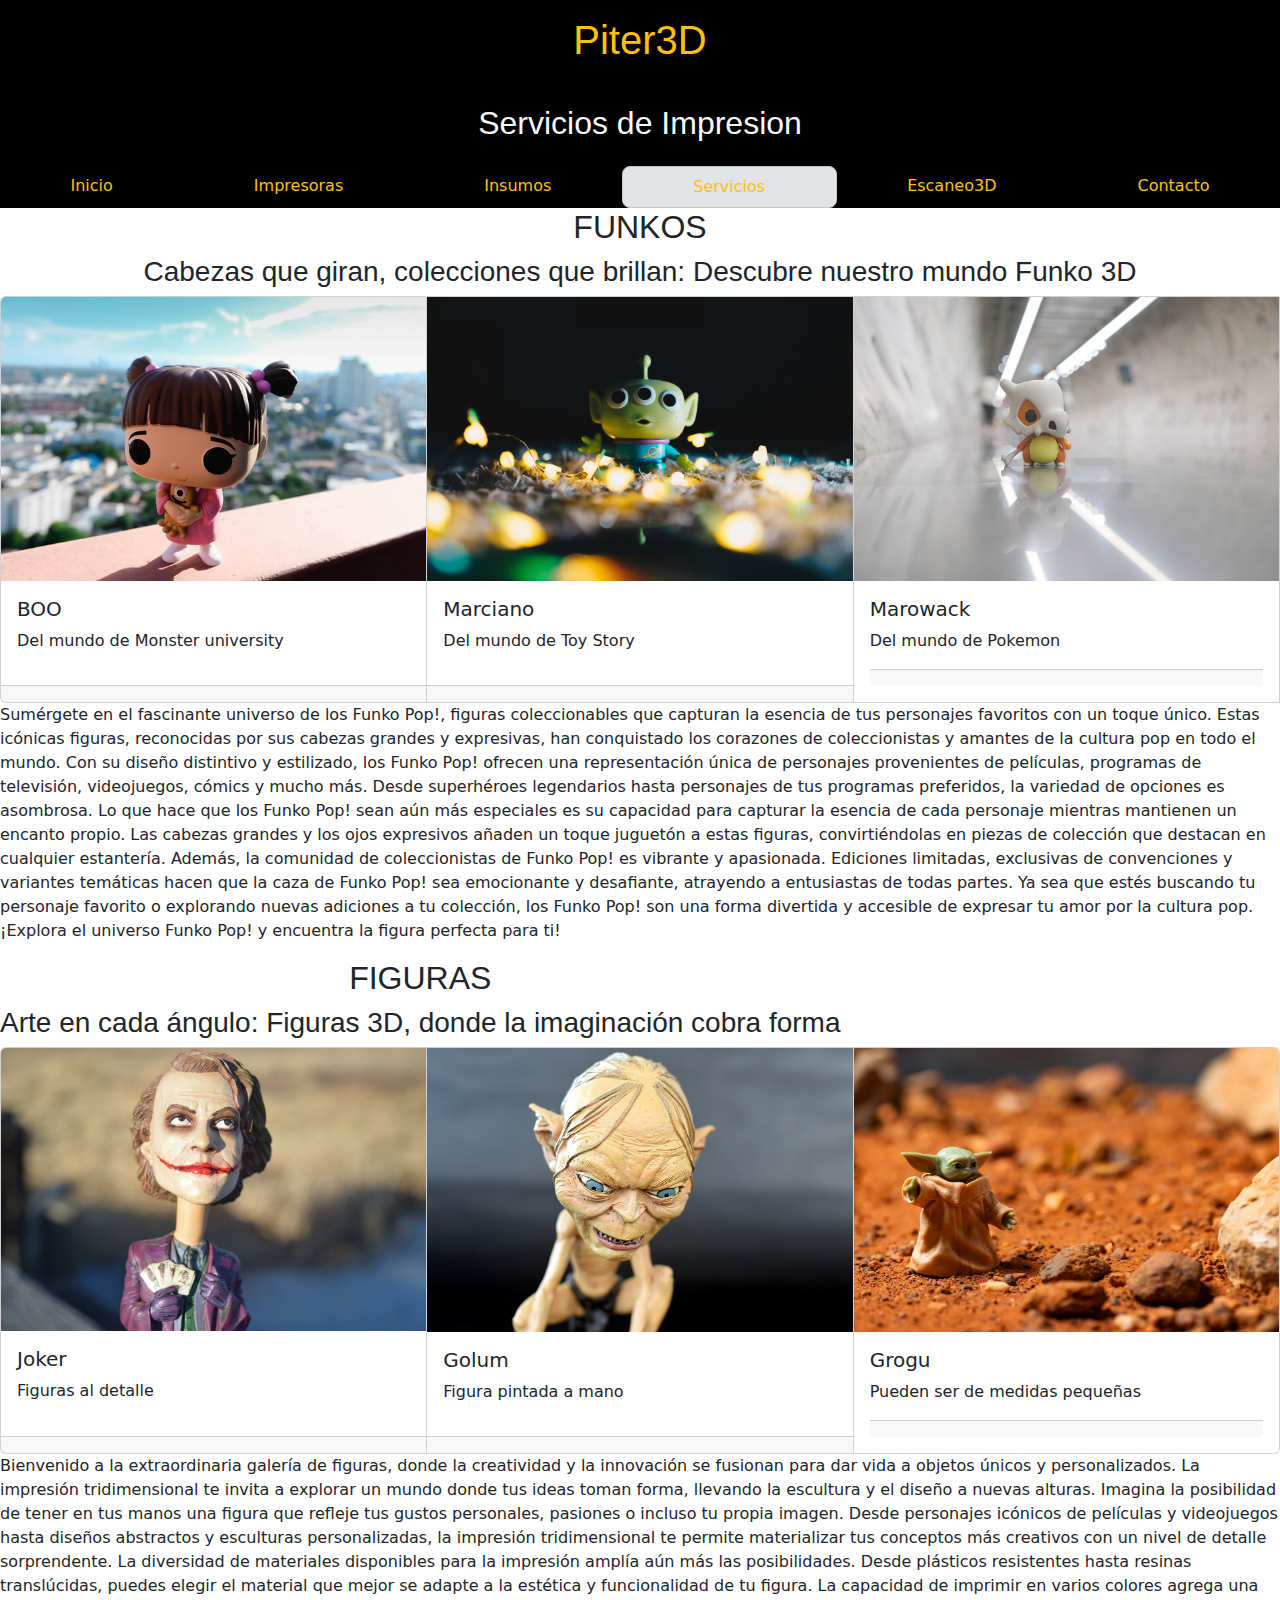
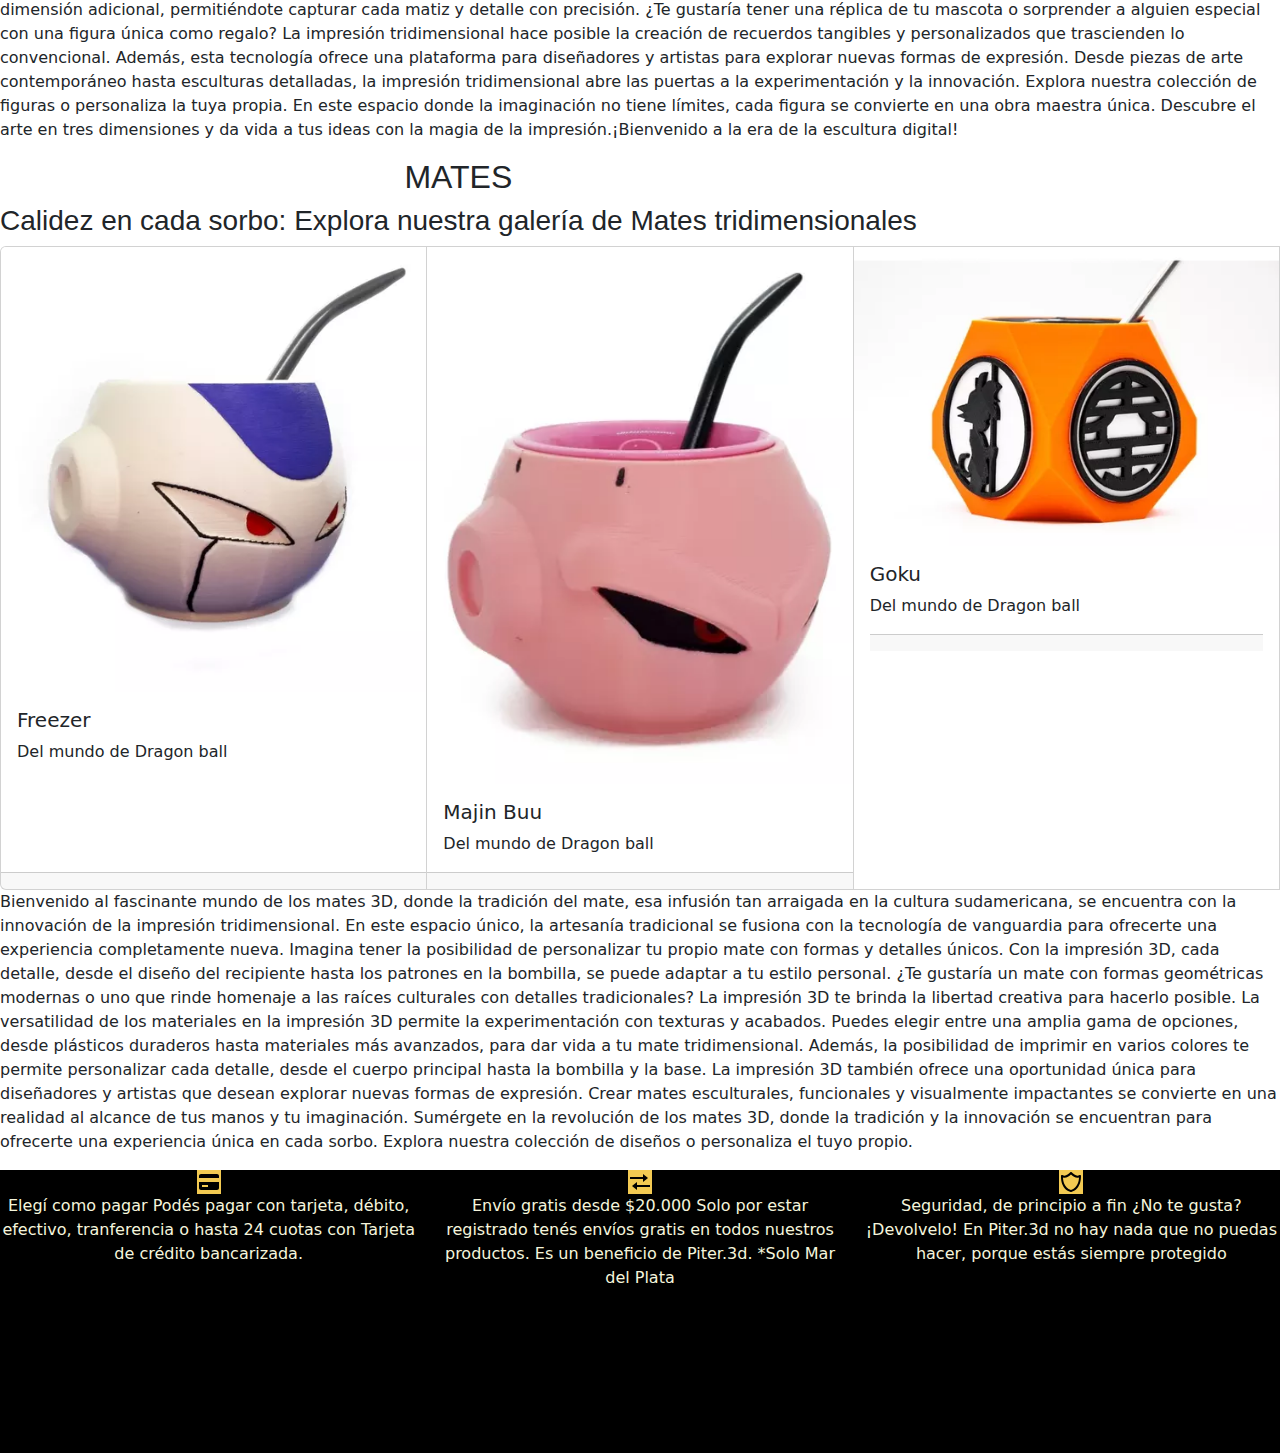
<file: pages/servicios.html>
<!DOCTYPE html>
<html lang="en">
<head>
    <meta charset="UTF-8">
    <meta name="viewport" content="width=device-width, initial-scale=1.0">
    <title>Piter.3d</title>
    <link rel="stylesheet" href="../css/styles.css">
    <link rel="stylesheet" href="../bootstrap-carpetas/bootstrap-5.3.3-dist/css/bootstrap.min.css">
    <link href="https://cdn.jsdelivr.net/npm/bootstrap@5.3.3/dist/css/bootstrap.min.css" rel="stylesheet" integrity="sha384-QWTKZyjpPEjISv5WaRU9OFeRpok6YctnYmDr5pNlyT2bRjXh0JMhjY6hW+ALEwIH" crossorigin="anonymous">
</head>
<body>
    <header>
        <h1 class="p-3 text-warning">Piter3D</h1>
        <h2 class="p-3 text-light">Servicios de Impresion </h2>
     <nav class="nav nav-pills flex-column flex-sm-row ">
         <a class=" flex-sm-fill text-sm-center nav-link text-warning" href="../index.html">Inicio</a>
         <a class="flex-sm-fill text-sm-center nav-link text-warning" aria-current="page" href="../pages/impresoras.html">Impresoras</a>
         <a class="flex-sm-fill text-sm-center nav-link text-warning" href="../pages/insumos.html">Insumos</a>
         <a class="bg-secondary-subtle border border-secondary-subtle rounded-3 flex-sm-fill text-sm-center nav-link active text-warning" href="#">Servicios</a>
         <a class="flex-sm-fill text-sm-center nav-link text-warning" href="../pages/escaneo3d.html">Escaneo3D</a>
         <a class="flex-sm-fill text-sm-center nav-link text-warning" href="../pages/contacto.html">Contacto</a>
       </nav>
    </header>
     <div>
        <h2>FUNKOS</h2>
        <h3>Cabezas que giran, colecciones que brillan: Descubre nuestro mundo Funko 3D</h3>
    </div>
    <div class="card-group">
        <div class="card">
          <img src="../assets/funkos 1.jpg" class="card-img-top" alt="funko1">
          <div class="card-body">
            <h5 class="card-title">BOO</h5>
            <p class="card-text">Del mundo de Monster university</p>
          </div>
          <div class="card-footer">
            <small class="text-body-secondary"></small>
          </div>
        </div>
        <div class="card">
          <img src="../assets/funok.jpg" class="card-img-top" alt="funko2">
          <div class="card-body">
            <h5 class="card-title">Marciano</h5>
            <p class="card-text">Del mundo de Toy Story</p>
          </div>
          <div class="card-footer">
        
          </div>
        </div>
        <div class="card">
          <img src="../assets/funos.jpg" class="card-img-top" alt="funko3">
          <div class="card-body">
            <h5 class="card-title">Marowack</h5>
            <p class="card-text">Del mundo de Pokemon</p>
          <div class="card-footer">
          
          </div>
        </div>
      </div>
    <div>
        <p>Sumérgete en el fascinante universo de los Funko Pop!, figuras coleccionables que capturan la esencia de tus personajes favoritos con un toque único. Estas icónicas figuras, reconocidas por sus cabezas grandes y expresivas, han conquistado los corazones de coleccionistas y amantes de la cultura pop en todo el mundo. Con su diseño distintivo y estilizado, los Funko Pop! ofrecen una representación única de personajes provenientes de películas, programas de televisión, videojuegos, cómics y mucho más. Desde superhéroes legendarios hasta personajes de tus programas preferidos, la variedad de opciones es asombrosa. Lo que hace que los Funko Pop! sean aún más especiales es su capacidad para capturar la esencia de cada personaje mientras mantienen un encanto propio. Las cabezas grandes y los ojos expresivos añaden un toque juguetón a estas figuras, convirtiéndolas en piezas de colección que destacan en cualquier estantería. Además, la comunidad de coleccionistas de Funko Pop! es vibrante y apasionada. Ediciones limitadas, exclusivas de convenciones y variantes temáticas hacen que la caza de Funko Pop! sea emocionante y desafiante, atrayendo a entusiastas de todas partes. Ya sea que estés buscando tu personaje favorito o explorando nuevas adiciones a tu colección, los Funko Pop! son una forma divertida y accesible de expresar tu amor por la cultura pop. ¡Explora el universo Funko Pop! y encuentra la figura perfecta para ti!</p>
    </div>
    <div>
        <h2>FIGURAS</h2>
        <h3 >Arte en cada ángulo: Figuras 3D, donde la imaginación cobra forma</h3>
    </div>
    <div class="card-group">
        <div class="card">
          <img src="../assets/joker.jpg" class="card-img-top" alt="joker">
          <div class="card-body">
            <h5 class="card-title">Joker</h5>
            <p class="card-text">Figuras al detalle</p>
          </div>
          <div class="card-footer">
            <small class="text-body-secondary"></small>
          </div>
        </div>
        <div class="card">
          <img src="../assets/golum.jpg" class="card-img-top" alt="golum">
          <div class="card-body">
            <h5 class="card-title">Golum</h5>
            <p class="card-text">Figura pintada a mano </p>
          </div>
          <div class="card-footer">
        
          </div>
        </div>
        <div class="card">
          <img src="../assets/grosu.webp" class="card-img-top" alt="grogu">
          <div class="card-body">
            <h5 class="card-title">Grogu</h5>
            <p class="card-text">Pueden ser de medidas pequeñas </p>
          <div class="card-footer">
        </div>
        </div>
      </div>
    
    </div>
    <div>
        <p>Bienvenido a la extraordinaria galería de figuras, donde la creatividad y la innovación se fusionan para dar vida a objetos únicos y personalizados. La impresión tridimensional te invita a explorar un mundo donde tus ideas toman forma, llevando la escultura y el diseño a nuevas alturas. Imagina la posibilidad de tener en tus manos una figura que refleje tus gustos personales, pasiones o incluso tu propia imagen. Desde personajes icónicos de películas y videojuegos hasta diseños abstractos y esculturas personalizadas, la impresión tridimensional te permite materializar tus conceptos más creativos con un nivel de detalle sorprendente. La diversidad de materiales disponibles para la impresión amplía aún más las posibilidades. Desde plásticos resistentes hasta resinas translúcidas, puedes elegir el material que mejor se adapte a la estética y funcionalidad de tu figura. La capacidad de imprimir en varios colores agrega una dimensión adicional, permitiéndote capturar cada matiz y detalle con precisión. ¿Te gustaría tener una réplica de tu mascota o sorprender a alguien especial con una figura única como regalo? La impresión tridimensional hace posible la creación de recuerdos tangibles y personalizados que trascienden lo convencional. Además, esta tecnología ofrece una plataforma para diseñadores y artistas para explorar nuevas formas de expresión. Desde piezas de arte contemporáneo hasta esculturas detalladas, la impresión tridimensional abre las puertas a la experimentación y la innovación. Explora nuestra colección de figuras o personaliza la tuya propia. En este espacio donde la imaginación no tiene límites, cada figura se convierte en una obra maestra única. Descubre el arte en tres dimensiones y da vida a tus ideas con la magia de la impresión.¡Bienvenido a la era de la escultura digital!</p>
    </div>
    <div>
        <h2>MATES</h2>
        <h3>Calidez en cada sorbo: Explora nuestra galería de Mates tridimensionales</h3>
    </div>
    <div class="card-group">
        <div class="card">
          <img src="../assets/freezer.webp" class="card-img-top" alt="frezzer">
          <div class="card-body">
            <h5 class="card-title">Freezer</h5>
            <p class="card-text">Del mundo de Dragon ball</p>
          </div>
          <div class="card-footer">
            <small class="text-body-secondary"></small>
          </div>
        </div>
        <div class="card">
          <img src="../assets/majin.webp" class="card-img-top" alt="majinbuu">
          <div class="card-body">
            <h5 class="card-title">Majin Buu</h5>
            <p class="card-text">Del mundo de Dragon ball</p>
          </div>
          <div class="card-footer">
        
          </div>
        </div>
        <div class="card">
          <img src="../assets/dragon ball.webp" class="card-img-top" alt="dragonball">
          <div class="card-body">
            <h5 class="card-title">Goku</h5>
            <p class="card-text">Del mundo de Dragon ball</p>
          <div class="card-footer">
          
          </div>
        </div>
      </div>
        <p>Bienvenido al fascinante mundo de los mates 3D, donde la tradición del mate, esa infusión tan arraigada en la cultura sudamericana, se encuentra con la innovación de la impresión tridimensional. En este espacio único, la artesanía tradicional se fusiona con la tecnología de vanguardia para ofrecerte una experiencia completamente nueva. Imagina tener la posibilidad de personalizar tu propio mate con formas y detalles únicos. Con la impresión 3D, cada detalle, desde el diseño del recipiente hasta los patrones en la bombilla, se puede adaptar a tu estilo personal. ¿Te gustaría un mate con formas geométricas modernas o uno que rinde homenaje a las raíces culturales con detalles tradicionales? La impresión 3D te brinda la libertad creativa para hacerlo posible. La versatilidad de los materiales en la impresión 3D permite la experimentación con texturas y acabados. Puedes elegir entre una amplia gama de opciones, desde plásticos duraderos hasta materiales más avanzados, para dar vida a tu mate tridimensional. Además, la posibilidad de imprimir en varios colores te permite personalizar cada detalle, desde el cuerpo principal hasta la bombilla y la base. La impresión 3D también ofrece una oportunidad única para diseñadores y artistas que desean explorar nuevas formas de expresión. Crear mates esculturales, funcionales y visualmente impactantes se convierte en una realidad al alcance de tus manos y tu imaginación. Sumérgete en la revolución de los mates 3D, donde la tradición y la innovación se encuentran para ofrecerte una experiencia única en cada sorbo. Explora nuestra colección de diseños o personaliza el tuyo propio.</p>
    </div>
    <script src="https://cdn.jsdelivr.net/npm/@popperjs/core@2.11.8/dist/umd/popper.min.js" integrity="sha384-I7E8VVD/ismYTF4hNIPjVp/Zjvgyol6VFvRkX/vR+Vc4jQkC+hVqc2pM8ODewa9r" crossorigin="anonymous"></script>
    <script src="https://cdn.jsdelivr.net/npm/bootstrap@5.3.3/dist/js/bootstrap.min.js" integrity="sha384-0pUGZvbkm6XF6gxjEnlmuGrJXVbNuzT9qBBavbLwCsOGabYfZo0T0to5eqruptLy" crossorigin="anonymous"></script>
</body>
<footer>
    <div>
        <img class="tar" src="../assets/bxs-credit-card.svg" alt="tarjeta">
        <p>Elegí como pagar
            Podés pagar con tarjeta, débito, efectivo, tranferencia o hasta 24 cuotas con Tarjeta de crédito bancarizada.</p>
    </div>
    <div>
        <img class="env" src="../assets/bx-transfer.svg" alt="envio">
        <p>Envío gratis desde $20.000
            Solo por estar registrado tenés envíos gratis en todos nuestros productos. Es un beneficio de Piter.3d. *Solo Mar del Plata</p>
    </div>
    <div><img class="seg" src="../assets/bx-shield-alt-2.svg" alt="seguro">
         <p>Seguridad, de principio a fin
            ¿No te gusta? ¡Devolvelo! En Piter.3d no hay nada que no puedas hacer, porque estás siempre protegido</p>
    </div>
   
</footer>
</html>
</file>
<file: css/styles.css>
header{
  background-color: black;
}
h1{
  text-align: center;
  font-family: "Roboto", sans-serif;
  font-weight: 500;
  font-style: normal;
  font-size: 30px;
}
h2{
  text-align: center;
  font-family: "Roboto", sans-serif;
  font-weight: 500;
  font-style: normal;
  font-size: 10px;

}
.nav{
  background-color: black;
}
.sub{
  text-align: center;
  font-family: "Roboto", sans-serif;
  font-weight: 500;
  font-style: normal;
  font-size: 20px;
}
.subi{
  text-align: center;
  font-family: "Poppins", sans-serif;
  font-weight: 600;
  font-style: normal;
  font-size: 14px;

}

.sec1{
  display: flex;
  flex-wrap: nowrap;
 align-items:center;
 }
.p1{
  text-align: center;
  font-family: "Poppins", sans-serif;
  font-weight: 400;
  font-style: normal;
}

.sec2{
  display: flex;
  flex-wrap: nowrap;
  align-items:center;
  flex-direction: row-reverse;
}
.p2{
  text-align: center;
  font-family: "Poppins", sans-serif;
  font-weight: 400;
  font-style: normal;
}

.sec3{
  display: flex;
  flex-wrap: nowrap;
 align-items:center;
}
.p3{
  text-align: center;
  font-family: "Poppins", sans-serif;
  font-weight: 400;
  font-style: normal;
}

footer{
  background-color: black;
  text-align: center;
  color: beige;
  display: grid;
  grid-template-columns: 2fr 2fr 2fr;
  grid-template-rows: 3fr 3fr;
  column-gap: 14px;
  row-gap: 10px;
  justify-items: center;
}
.tar{
  background-color: rgb(243, 202, 82);
}
.env{
  background-color: rgb(243, 202, 82);
}
.seg{
  background-color: rgb(243, 202, 82);
}
.fdm{
  display: flex;
  flex-wrap: nowrap;
  align-items:center;
  flex-direction: row-reverse; 
}

.res{
  display: flex;
  flex-wrap: nowrap;
  align-items:center;
  flex-direction: row;

}

h3{
  text-align: center;
  font-family: "Poppins", sans-serif;
  font-weight: 600;
  font-style: normal;
  align-items: center;
  grid-column-start: 1;
  grid-column-end: 3;
}
 .fim{
  display:grid;
  grid-template-columns: 200px 2fr 3fr;
  grid-template-rows: 150px 150px 150px 150px 
}
.fil1{
  grid-column-start: 1;
  grid-column-end: 3;
  grid-row-start: 2;
  grid-row-end: 7;
  align-items: center;

}
.fil2{
  grid-column-start: 3;
  grid-column-end: 4;
  grid-row-start: 2;
  grid-row-end: 7;

}
.ren{
  display: flex;
  flex-wrap: nowrap;
  align-items:center;
  flex-direction: row; 
}

.ren{
  display:grid;
  grid-template-columns: 200px 2fr 3fr;
  grid-template-rows: 150px 150px 150px 150px
}
.res1{
  grid-column-start: 3;
  grid-column-end: 4;
  grid-row-start: 2;
  grid-row-end: 7;
  align-items: center;
}

.res2{
  grid-column-start: 1;
  grid-column-end: 3;
  grid-row-start: 2;
  grid-row-end: 7;
}

.tit1{
  text-align: center;
  font-family: "Poppins", sans-serif;
  font-weight: 600;
  font-style: normal;
  background-color: black;
  color: rgb(243, 202, 82); 
}
.video{
  display: flex;
 justify-content: center;
 align-items: center;
} 
.pres1{
  width: 100%;
  height: 30%;
  background-color: black;
}
.pres2{
  text-align: center;
  font-family: "Poppins", sans-serif;
  font-weight: 400;
  font-style: normal;
  background-color: black;
  color: rgb(243, 202, 82);
}
.pres3{
  text-align: center;
  font-family: "Poppins", sans-serif;
  font-weight: 400;
  font-style: normal;
  background-color: black;
  color: rgb(243, 202, 82);  
}

.form{
  display: flex;
  justify-content: center;
 

}
.dt{
  background-color: black;
  color:rgb(243, 202, 82) ;
  text-align: center;
}
.ub{
  display: flex;
  justify-content: center;

}
.ub1{
  display: flex;
  justify-content: center;
  font-family: "Poppins", sans-serif;
  font-weight: 600;
  font-style: normal;

}
.map1{
  display: flex;
  justify-content: center;
}
.ins{
  display: flex;
  justify-content: center;
}

@media (max-width:768px){
  header{
    flex-direction: column;
    background-color: rgb(21, 52, 72);
    }
    .nav{
      align-content: center;
    }
    .div .h2 .p{
      align-content: center;
      
    }
    .fdm1 {
      font-size: 12px;
    }
    .fdm2{
      width: 300px;
      height: 300px;
    }
    .res1{
      width: 300px;
      height: 300px;
    }
    .res2{
      font-size: 12px;
    }
}

@media (max-width:320px){
  header{
    flex-direction: column;
    background-color: rgb(60, 91, 111);
    }
    .nav{
      align-content: center;
    }
    .div .h2 .p{
      align-content: center;
    }
  .archivo{
    width: 150px;
    height: 150px;
  }
  .optimizacion{
    width: 150px;
    height: 150px;
  }
  .impresion{
    width: 150px;
    height: 150px;
  }
   .p1{
      font-size: 9px;
      align-content: center;
    }
    .p2{
      font-size: 9px;
      align-content: center;
    }
    .p3{
      font-size: 9px;
      align-content: center;
    }
    .fdm1 {
      font-size: 9px;
    }
    .fdm2{
      width: 150px;
      height: 150px;
    }
    .res1{
      width: 150px;
      height: 150px;
    }
    .res2{
      font-size: 9px;
    }
}
</file>
